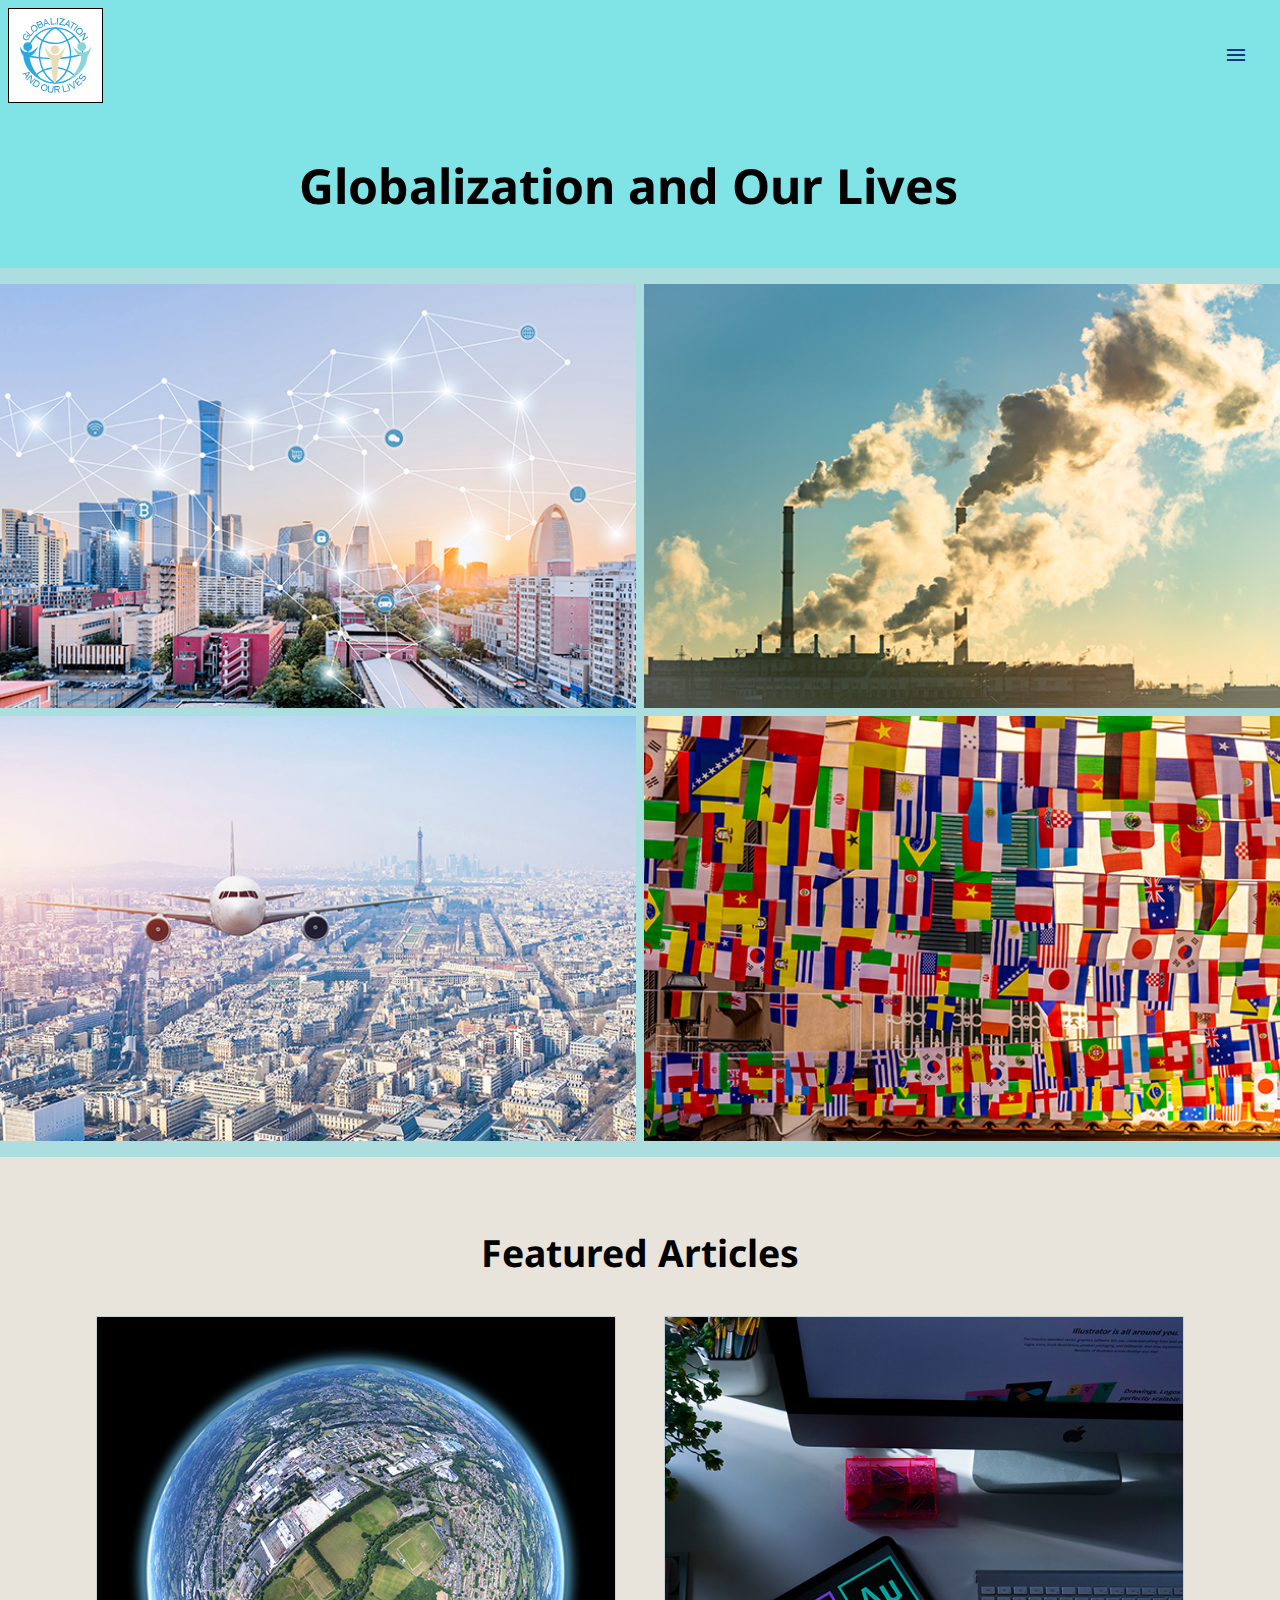
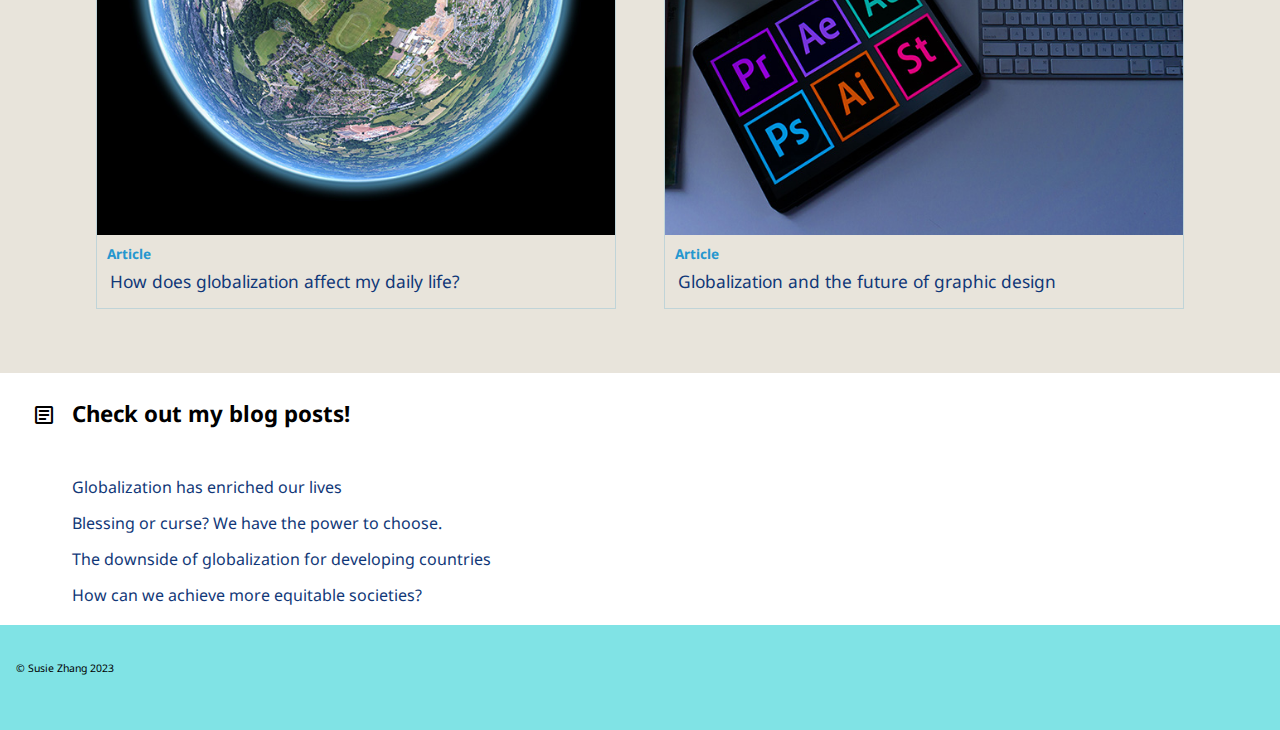
<file: index.html>
<!DOCTYPE html>
<html lang="en">
<head>
    <meta charset="UTF-8">
    <meta http-equiv="X-UA-Compatible" content="IE=edge">
    <meta name="viewport" content="width=device-width, initial-scale=1.0">
    <title>Independent Project Homepage</title>
    <link href="css/common.css" rel="stylesheet">
    <link href="css/home.css" rel="stylesheet">
    <link href="https://fonts.googleapis.com/icon?family=Material+Icons+Outlined"
        rel="stylesheet">
    <link href="https://fonts.googleapis.com/css2?family=Noto+Sans&family=Noto+Serif&display=swap" rel="stylesheet">
</head>

<body>

    <header role="banner">

        <div class="top-banner">
            <a href="index.html"><img src="images/logo-full-colour.svg" alt=""></a>

            <input type="checkbox" id="nav-toggle" class="nav-toggle">
            <label for="nav-toggle" class="nav-toggle-label"><span class="material-icons-outlined">menu</span></label>
            <nav>
                <ul>
                    <li><a href="index.html">Home</a></li>
                    <li><a href="html/about.html">About</a></li>
                    <li><a href="html/article.html">Articles</a></li>
                    <li><a href="html/blogpost.html">Blog</a></li>
                    <li><a href="html/contact.html">Contact</a></li>
                </ul>
            </nav>
        </div>
    
        <h1>Globalization and Our Lives</h1>
    </header>

    <main role="main">
        
        <section id="GlobalizationImages">
            <img src="images/city.jpg" alt="">
            <img src="images/smokestacks.jpg" alt="">
            <img src="images/plane.jpg" alt="">
            <img src="images/flags.jpg" alt="">
        </section>

        <section id="Articles">
            <h2>Featured Articles</h2>
            <div class="ArticlesGrid">
                <article>
                    <div class="Article">
                        <a href="html/article.html">
                            <img src="images/earth.jpg" alt="">
                            <div class="ArticleInfo">
                                <h5>Article</h5>
                                <p>How does globalization affect my daily life?</p>
                            </div>
                        </a>
                    </div>
                </article>

                <article>
                    <div class="Article">
                        <a href="">
                            <img src="images/adobe-creative.jpg" alt="">
                            <div class="ArticleInfo">
                                <h5>Article</h5>
                                <p>Globalization and the future of graphic design</p>
                            </div>
                        </a>
                    </div>
                </article>
                
            </div>
            
        </section>

        <section id="Blogposts">
            <div id="BlogSectionTitle">
                <span class="material-icons-outlined">article</span>
                <h3>Check out my blog posts!</h3>
            </div>
            <div>
                <ul>
                    <li><a href="html/blogpost.html">Globalization has enriched our lives</a></li>
                    <li><a href="">Blessing or curse? We have the power to choose.</a></li>
                    <li><a href="">The downside of globalization for developing countries</a></li>
                    <li><a href="">How can we achieve more equitable societies?</a></li>
                </ul>
            </div>
        </section>

    </main>
    
    <footer role="contentinfo">
        <p><small>© Susie Zhang 2023</small></p>
    </footer>

</body>
</html>
</file>
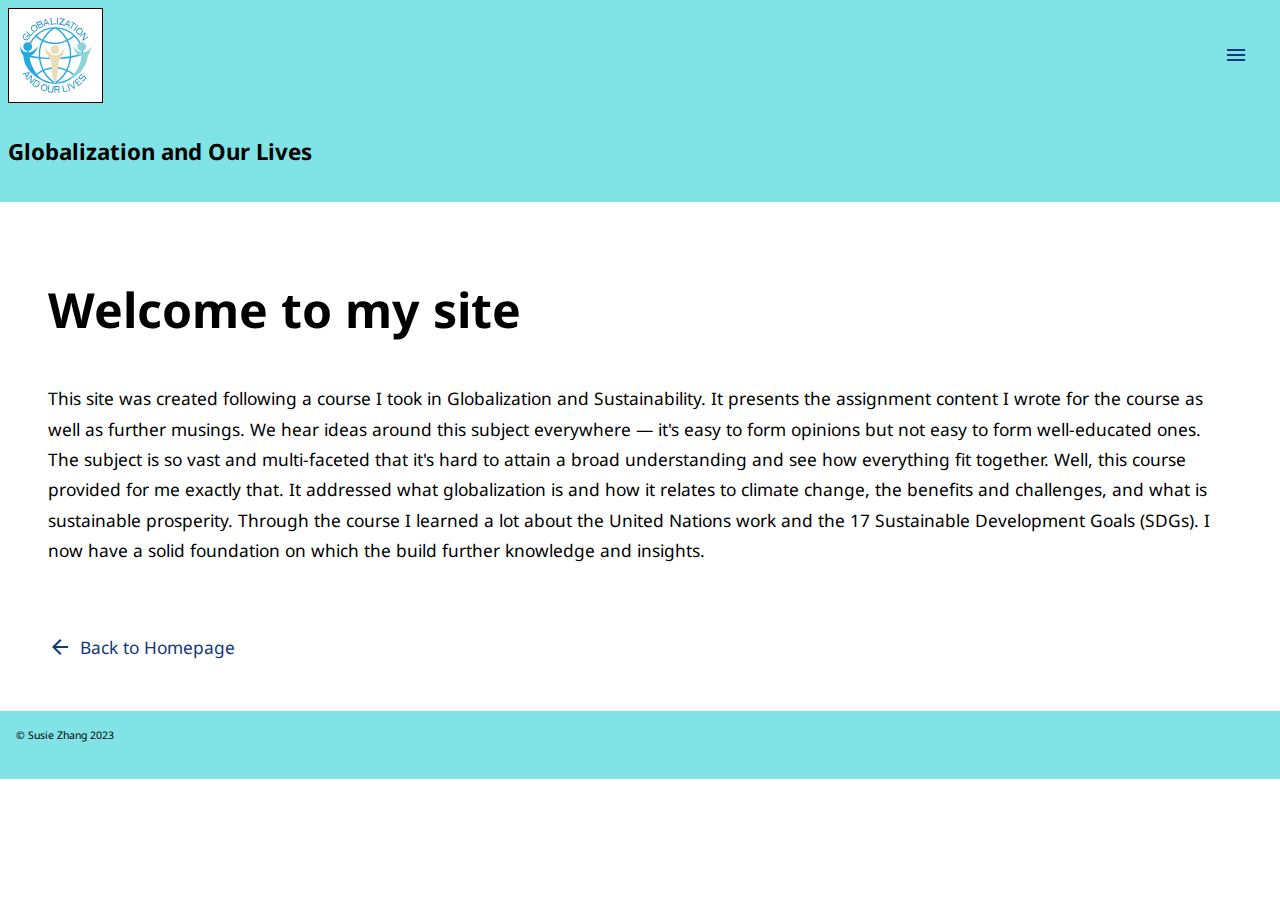
<file: html/about.html>
<!DOCTYPE html>
<html lang="en">
<head>
    <meta charset="UTF-8">
    <meta http-equiv="X-UA-Compatible" content="IE=edge">
    <meta name="viewport" content="width=device-width, initial-scale=1.0">
    <title>Blogpost</title>
    <link href="../css/common.css" rel="stylesheet">
    <link href="../css/about.css" rel="stylesheet">
    <link href="https://fonts.googleapis.com/icon?family=Material+Icons+Outlined"
        rel="stylesheet">
    <link href="https://fonts.googleapis.com/css2?family=Noto+Sans&family=Noto+Serif&display=swap" rel="stylesheet">
</head>

<body>

    <header role="banner">

        <div class="top-banner">
            <a href="../index.html"><img src="../images/logo-full-colour.svg" alt=""></a>

            <input type="checkbox" id="nav-toggle" class="nav-toggle">
            <label for="nav-toggle" class="nav-toggle-label"><span class="material-icons-outlined">menu</span></label>
            <nav>
                <ul>
                    <li><a href="../index.html">Home</a></li>
                    <li><a href="about.html">About</a></li>
                    <li><a href="article.html">Articles</a></li>
                    <li><a href="blogpost.html">Blog</a></li>
                    <li><a href="contact.html">Contact</a></li>
                </ul>
            </nav>
        </div>
    
        <h3>Globalization and Our Lives</h3>
    </header>

    <main role="main">
        <h1>Welcome to my site</h1>
        <p>This site was created following a course I took in Globalization and Sustainability. It presents the assignment content I wrote for the course as well as further musings. We hear ideas around this subject everywhere — it's easy to form opinions but not easy to form well-educated ones. The subject is so vast and multi-faceted that it's hard to attain a broad understanding and see how everything fit together. Well, this course provided for me exactly that. It addressed what globalization is and how it relates to climate change, the benefits and challenges, and what is sustainable prosperity. Through the course I learned a lot about the United Nations work and the 17 Sustainable Development Goals (SDGs). I now have a solid foundation on which the build further knowledge and insights.</p>
    </main>

    <aside>
        <a href="../index.html">
            <span class="material-icons-outlined">arrow_back</span>
            <p>Back to Homepage</p>
        </a>
    </aside>
    
    <footer role="contentinfo">
        <small>© Susie Zhang 2023</small>
    </footer>

</body>
</html>
</file>
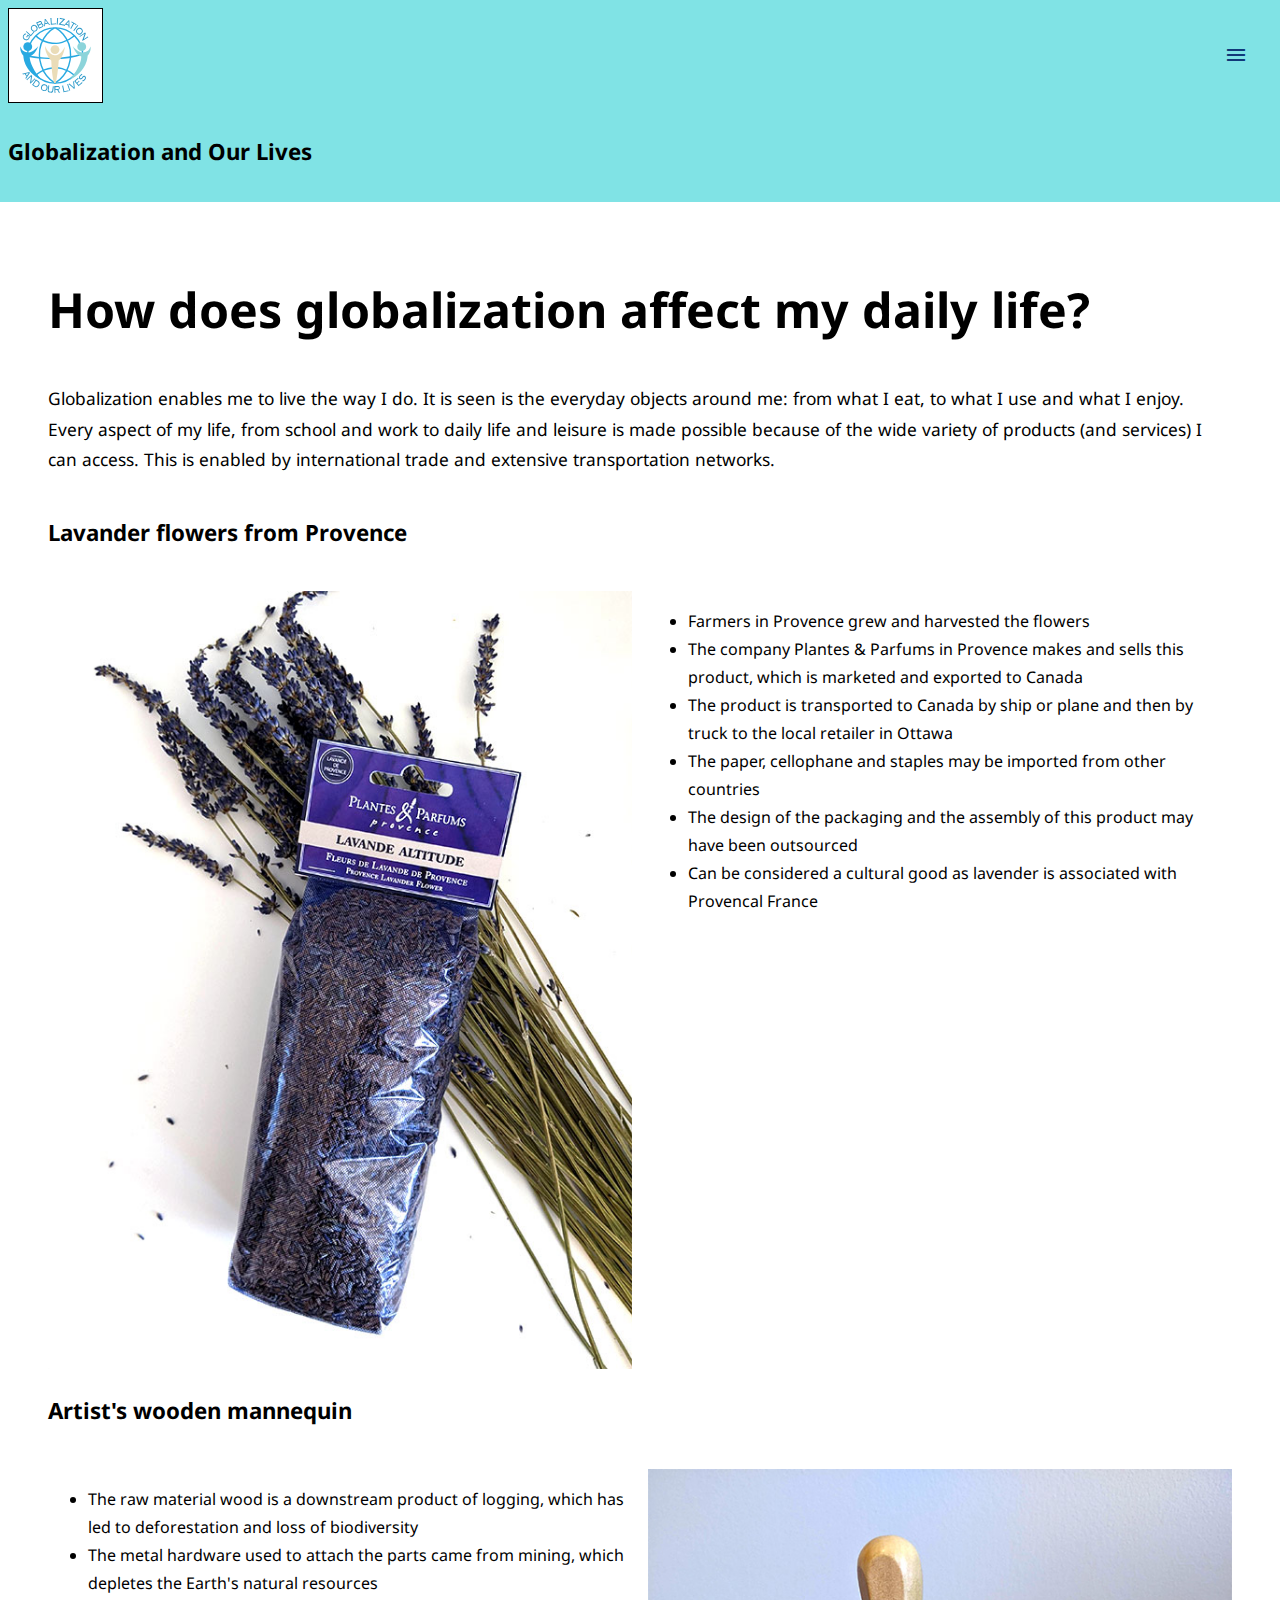
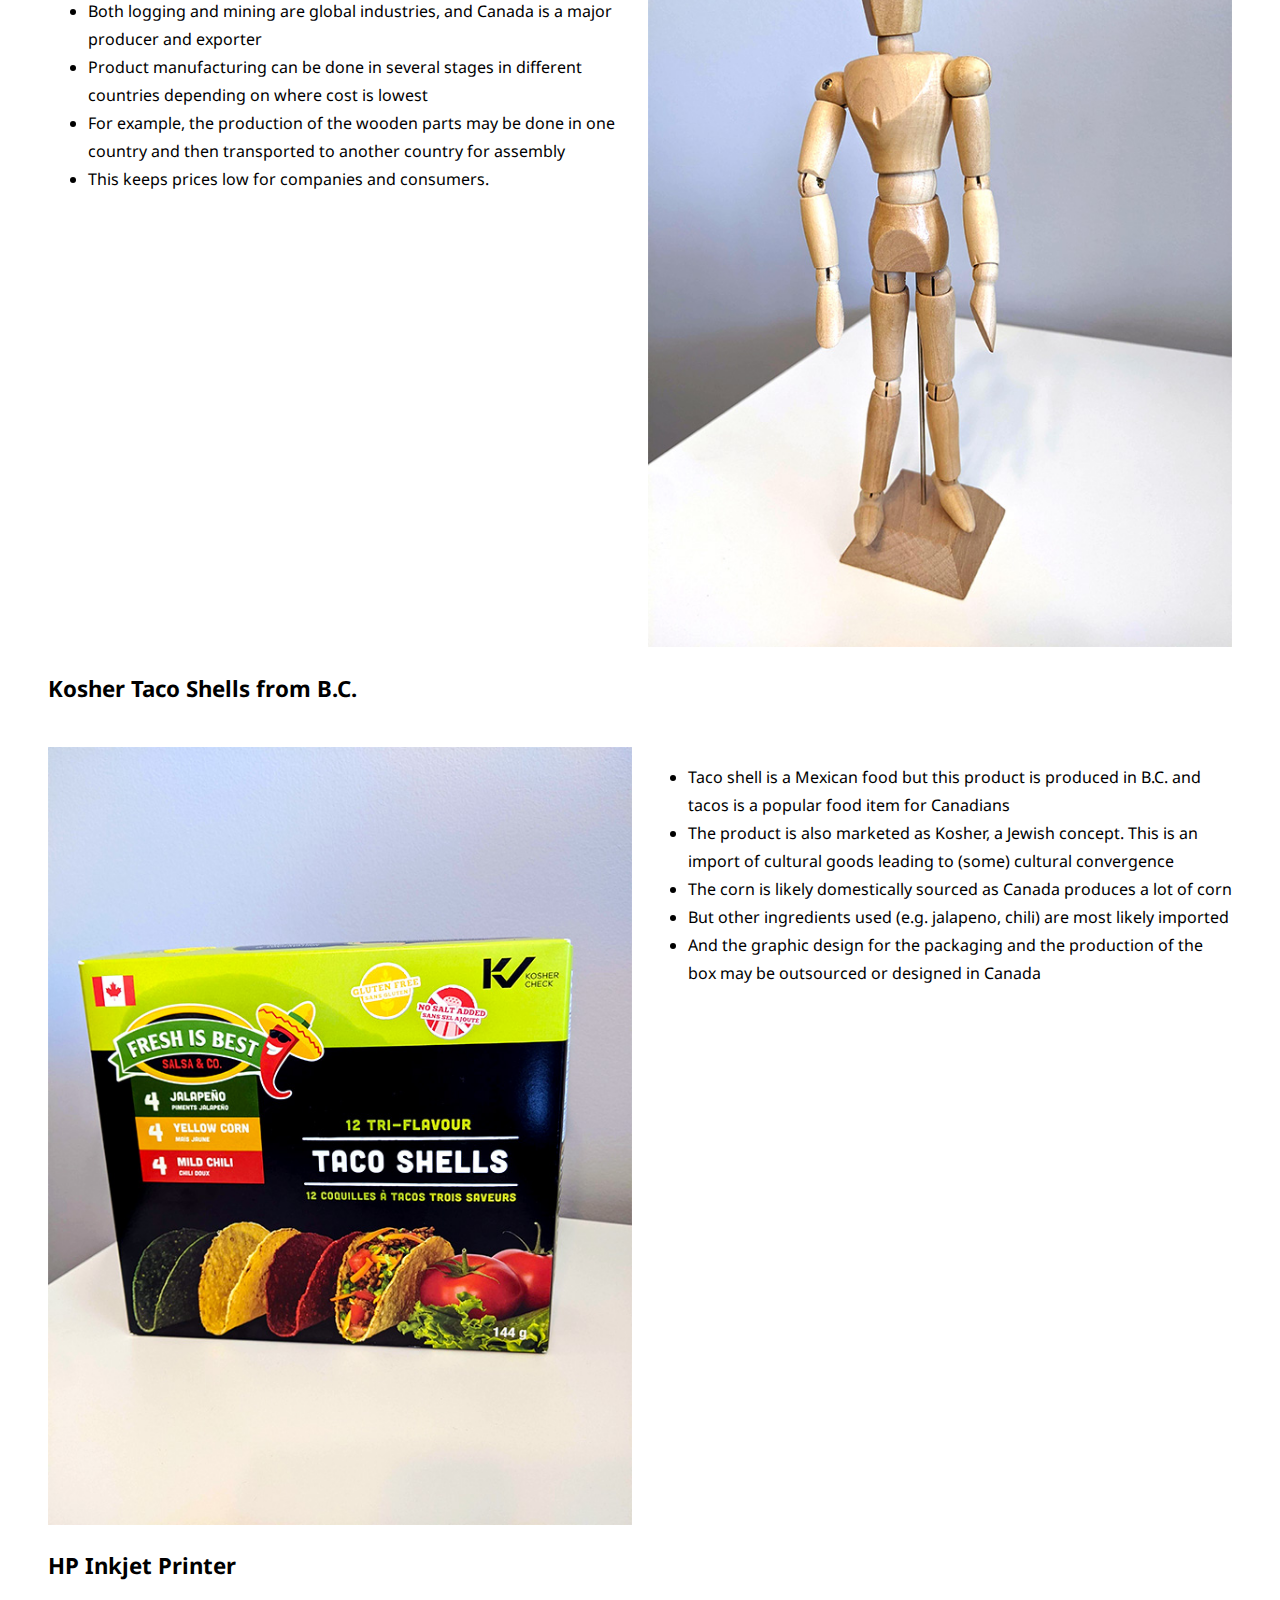
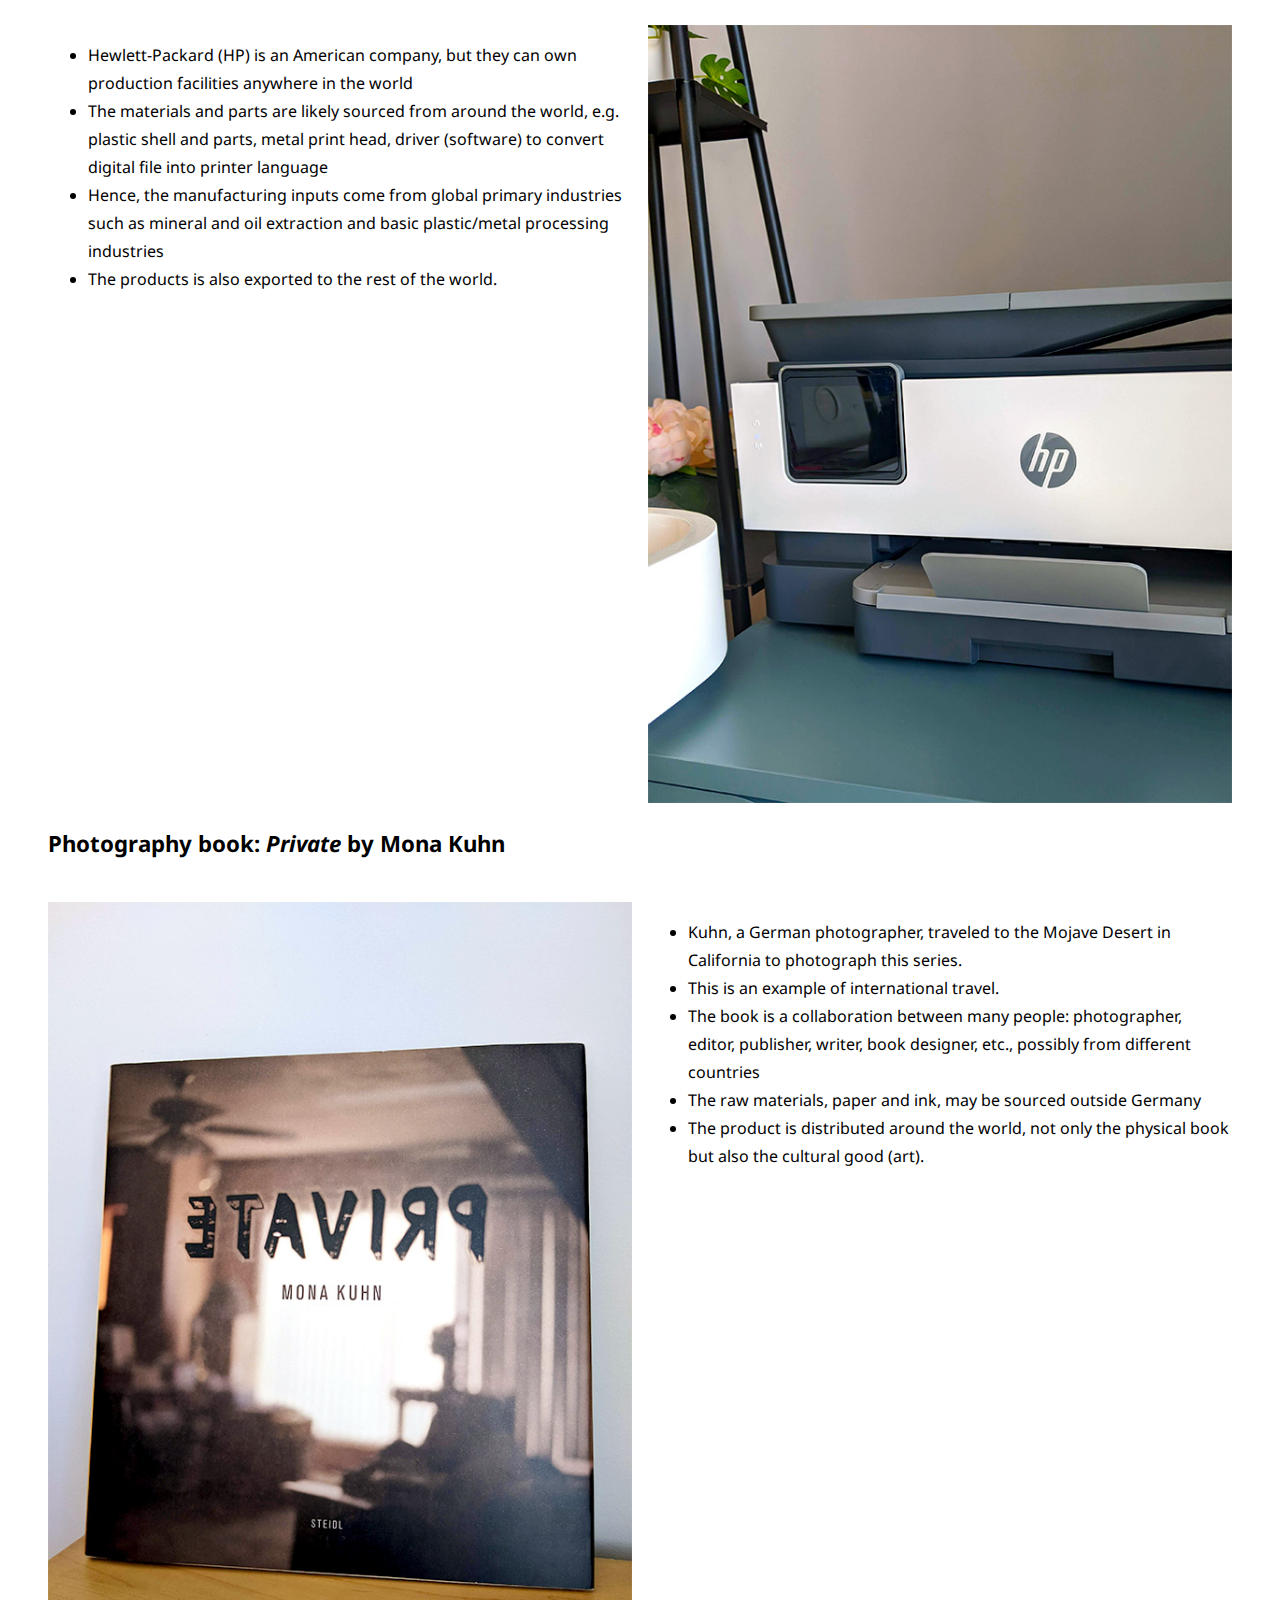
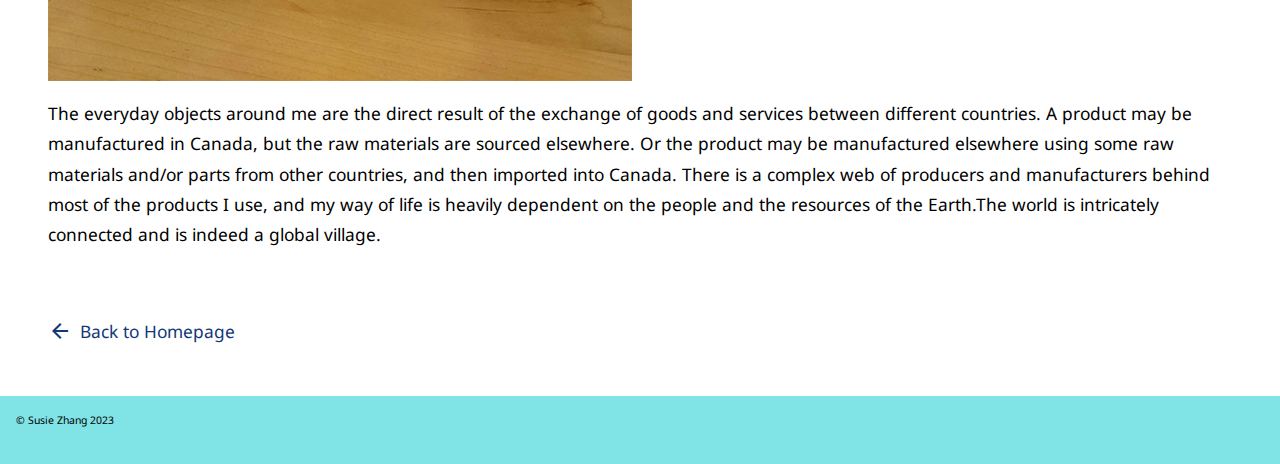
<file: html/article.html>
<!DOCTYPE html>
<html lang="en">
<head>
    <meta charset="UTF-8">
    <meta http-equiv="X-UA-Compatible" content="IE=edge">
    <meta name="viewport" content="width=device-width, initial-scale=1.0">
    <title>Article</title>
    <link href="../css/common.css" rel="stylesheet">
    <link href="../css/article.css" rel="stylesheet">
    <link href="https://fonts.googleapis.com/icon?family=Material+Icons+Outlined"rel="stylesheet">
    <link href="https://fonts.googleapis.com/css2?family=Noto+Sans&family=Noto+Serif&display=swap" rel="stylesheet">
</head>

<body>

    <header role="banner">

        <div class="top-banner">
            <a href="../index.html"><img src="../images/logo-full-colour.svg" alt=""></a>

            <input type="checkbox" id="nav-toggle" class="nav-toggle">
            <label for="nav-toggle" class="nav-toggle-label"><span class="material-icons-outlined">menu</span></label>
            <nav>
                <ul>
                    <li><a href="../index.html">Home</a></li>
                    <li><a href="about.html">About</a></li>
                    <li><a href="article.html">Articles</a></li>
                    <li><a href="blogpost.html">Blog</a></li>
                    <li><a href="contact.html">Contact</a></li>
                </ul>
            </nav>
        </div>
    
        <h3>Globalization and Our Lives</h3>
    </header>

    <main role="main">

        <h1>How does globalization affect my daily life?</h1>
        <p>Globalization enables me to live the way I do. It is seen is the everyday objects around me: from what I eat, to what I use and what I enjoy. Every aspect of my life, from school and work to daily life and leisure is made possible because of the wide variety of products (and services) I can access. This is enabled by international trade and extensive transportation networks.</p>
        
        <div id="GlobalizationExamples">
            <div class="ExamplePhotoLeft">
                <h3>Lavander flowers from Provence</h3>
                <img src="../images/lavander.jpg" alt="">
                <ol>
                    <li>Farmers in Provence grew and harvested the flowers</li>
                    <li>The company Plantes & Parfums in Provence makes and sells this product, which is marketed and exported to Canada</li>
                    <li>The product is transported to Canada by ship or plane and then by truck to the local retailer in Ottawa</li>
                    <li>The paper, cellophane and staples may be imported from other countries</li>
                    <li>The design of the packaging and the assembly of this product may have been outsourced</li>
                    <li>Can be considered a cultural good as lavender is associated with Provencal France</li>
                </ol>
            </div>

            <div class="ExamplePhotoRight">
                <h3>Artist's wooden mannequin</h3>
                <img src="../images/wooden-mannequin.jpg" alt="">
                <ol>
                    <li>The raw material wood is a downstream product of logging, which has led to deforestation and loss of biodiversity</li>
                    <li>The metal hardware used to attach the parts came from mining, which depletes the Earth's natural resources</li>
                    <li>Both logging and mining are global industries, and Canada is a major producer and exporter</li>
                    <li>Product manufacturing can be done in several stages in different countries depending on where cost is lowest</li>
                    <li>For example, the production of the wooden parts may be done in one country and then transported to another country for assembly</li>
                    <li>This keeps prices low for companies and consumers.</li>
                </ol>
            </div>

            <div class="ExamplePhotoLeft">
                <h3>Kosher Taco Shells from B.C.</h3>
                <img src="../images/taco-shells.jpg" alt="">
                <ol>
                    <li>Taco shell is a Mexican food but this product is produced in B.C. and tacos is a popular food item for Canadians</li>
                    <li>The product is also marketed as Kosher, a Jewish concept. This is an import of cultural goods leading to (some) cultural convergence</li>
                    <li>The corn is likely domestically sourced as Canada produces a lot of corn</li>
                    <li>But other ingredients used (e.g. jalapeno, chili) are most likely imported</li>
                    <li>And the graphic design for the packaging and the production of the box may be outsourced or designed in Canada</li>
                </ol>
            </div>

            <div class="ExamplePhotoRight">
                <h3>HP Inkjet Printer</h3>
                <img src="../images/printer.jpg" alt="">
                <ol>
                    <li>Hewlett-Packard (HP) is an American company, but they can own production facilities anywhere in the world</li>
                    <li>The materials and parts are likely sourced from around the world, e.g. plastic shell and parts, metal print head, driver (software) to convert digital file into printer language</li>
                    <li>Hence, the manufacturing inputs come from global primary industries such as mineral and oil extraction and basic plastic/metal processing industries</li>
                    <li>The products is also exported to the rest of the world.</li>
                </ol>
            </div>

            <div class="ExamplePhotoLeft">
                <h3>Photography book: <i>Private</i> by Mona Kuhn</h3>
                <img src="../images/photo-book.jpg" alt="">
                <ol>
                    <li>Kuhn, a German photographer, traveled to the Mojave Desert in California to photograph this series.</li>
                    <li>This is an example of international travel.</li>
                    <li>The book is a collaboration between many people: photographer, editor, publisher, writer, book designer, etc., possibly from different countries</li>
                    <li>The raw materials, paper and ink, may be sourced outside Germany</li>
                    <li>The product is distributed around the world, not only the physical book but also the cultural good (art).</li>
                </ol>
            </div>
        </div>

        <p>The everyday objects around me are the direct result of the exchange of goods and services between different countries. A product may be manufactured in Canada, but the raw materials are sourced elsewhere. Or the product may be manufactured elsewhere using some raw materials and/or parts from other countries, and then imported into Canada. There is a complex web of producers and manufacturers behind most of the products I use, and my way of life is heavily dependent on the people and the resources of the Earth.The world is intricately connected and is indeed a global village.</p>
       
    </main>

    <aside>
        <a href="../index.html">
            <span class="material-icons-outlined">arrow_back</span>
            <p>Back to Homepage</p>
        </a>
    </aside>
    
    <footer role="contentinfo">
        <small>© Susie Zhang 2023</small>
    </footer>

</body>
</html>
</file>
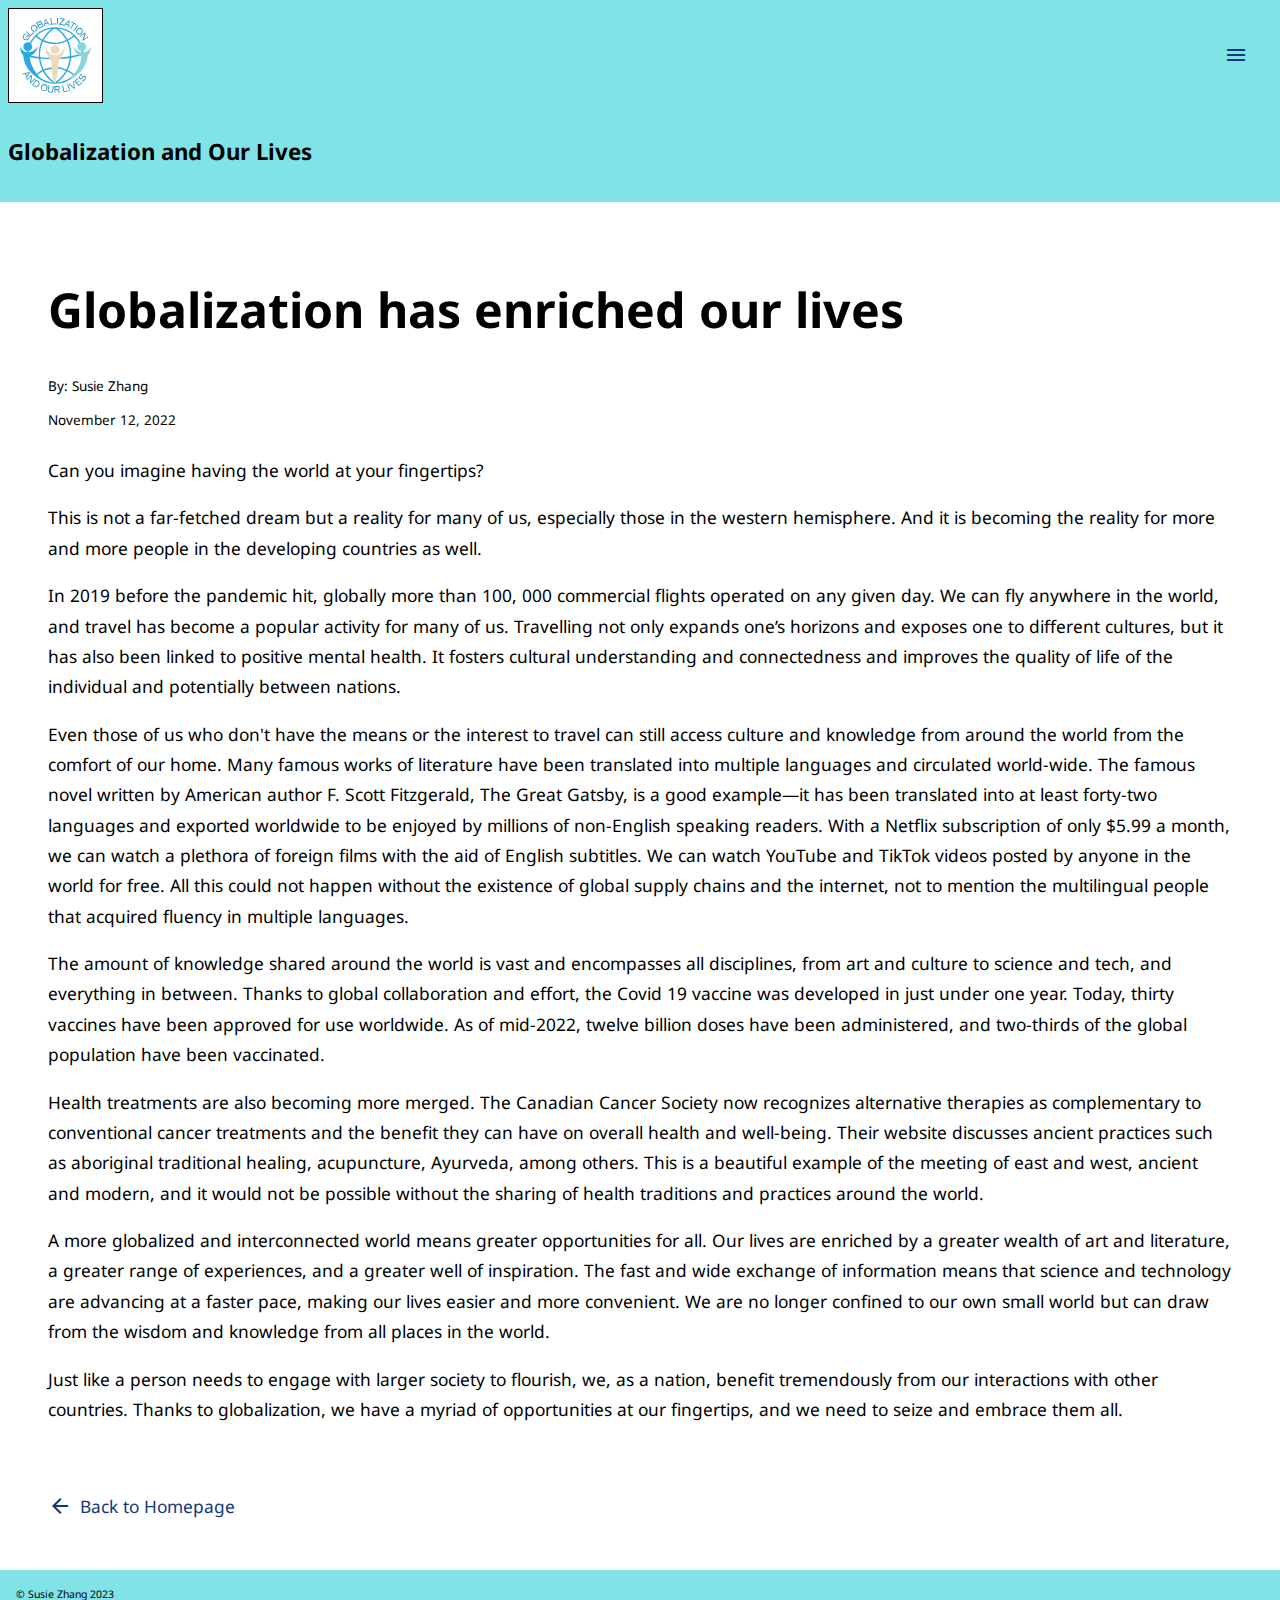
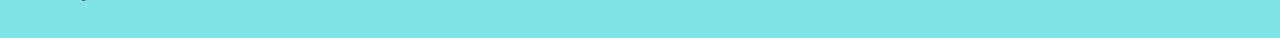
<file: html/blogpost.html>
<!DOCTYPE html>
<html lang="en">
<head>
    <meta charset="UTF-8">
    <meta http-equiv="X-UA-Compatible" content="IE=edge">
    <meta name="viewport" content="width=device-width, initial-scale=1.0">
    <title>Blogpost</title>
    <link href="../css/common.css" rel="stylesheet">
    <link href="../css/blogpost.css" rel="stylesheet">
    <link href="https://fonts.googleapis.com/icon?family=Material+Icons+Outlined"
        rel="stylesheet">
    <link href="https://fonts.googleapis.com/css2?family=Noto+Sans&family=Noto+Serif&display=swap" rel="stylesheet">
</head>

<body>

    <header role="banner">

        <div class="top-banner">
            <a href="../index.html"><img src="../images/logo-full-colour.svg" alt=""></a>

            <input type="checkbox" id="nav-toggle" class="nav-toggle">
            <label for="nav-toggle" class="nav-toggle-label"><span class="material-icons-outlined">menu</span></label>
            <nav>
                <ul>
                    <li><a href="../index.html">Home</a></li>
                    <li><a href="about.html">About</a></li>
                    <li><a href="article.html">Articles</a></li>
                    <li><a href="blogpost.html">Blog</a></li>
                    <li><a href="contact.html">Contact</a></li>
                </ul>
            </nav>
        </div>
    
        <h3>Globalization and Our Lives</h3>
    </header>

    <main role="main">
        <h1>Globalization has enriched our lives</h1>
        <div class="AuthorDate">
            <p>By: Susie Zhang</p>
            <p>November 12, 2022</p>
        </div>
        <p>Can you imagine having the world at your fingertips?</p>
        <p>This is not a far-fetched dream but a reality for many of us, especially those in the western hemisphere. And it is becoming the reality for more and more people in the developing countries as well.</p>
        <p>In 2019 before the pandemic hit, globally more than 100, 000 commercial flights operated on any given day. We can fly anywhere in the world, and travel has become a popular activity for many of us. Travelling not only expands one’s horizons and exposes one to different cultures, but it has also been linked to positive mental health. It fosters cultural understanding and connectedness and improves the quality of life of the individual and potentially between nations.</p>
        <p>Even those of us who don't have the means or the interest to travel can still access culture and knowledge from around the world from the comfort of our home. Many famous works of literature have been translated into multiple languages and circulated world-wide. The famous novel written by American author F. Scott Fitzgerald, The Great Gatsby, is a good example—it has been translated into at least forty-two languages and exported worldwide to be enjoyed by millions of non-English speaking readers. With a Netflix subscription of only $5.99 a month, we can watch a plethora of foreign films with the aid of English subtitles. We can watch YouTube and TikTok videos posted by anyone in the world for free. All this could not happen without the existence of global supply chains and the internet, not to mention the multilingual people that acquired fluency in multiple languages.</p>
        <p>The amount of knowledge shared around the world is vast and encompasses all disciplines, from art and culture to science and tech, and everything in between. Thanks to global collaboration and effort, the Covid 19 vaccine was developed in just under one year. Today, thirty vaccines have been approved for use worldwide. As of mid-2022, twelve billion doses have been administered, and two-thirds of the global population have been vaccinated.</p>
        <p>Health treatments are also becoming more merged. The Canadian Cancer Society now recognizes alternative therapies as complementary to conventional cancer treatments and the benefit they can have on overall health and well-being. Their website discusses ancient practices such as aboriginal traditional healing, acupuncture, Ayurveda, among others. This is a beautiful example of the meeting of east and west, ancient and modern, and it would not be possible without the sharing of health traditions and practices around the world.</p>
        <p>A more globalized and interconnected world means greater opportunities for all. Our lives are enriched by a greater wealth of art and literature, a greater range of experiences, and a greater well of inspiration. The fast and wide exchange of information means that science and technology are advancing at a faster pace, making our lives easier and more convenient. We are no longer confined to our own small world but can draw from the wisdom and knowledge from all places in the world.</p>
        <p>Just like a person needs to engage with larger society to flourish, we, as a nation, benefit tremendously from our interactions with other countries. Thanks to globalization, we have a myriad of opportunities at our fingertips, and we need to seize and embrace them all.</p>
    </main>

    <aside>
        <a href="../index.html">
            <span class="material-icons-outlined">arrow_back</span>
            <p>Back to Homepage</p>
        </a>
    </aside>
    
    <footer role="contentinfo">
        <small>© Susie Zhang 2023</small>
    </footer>

</body>
</html>
</file>
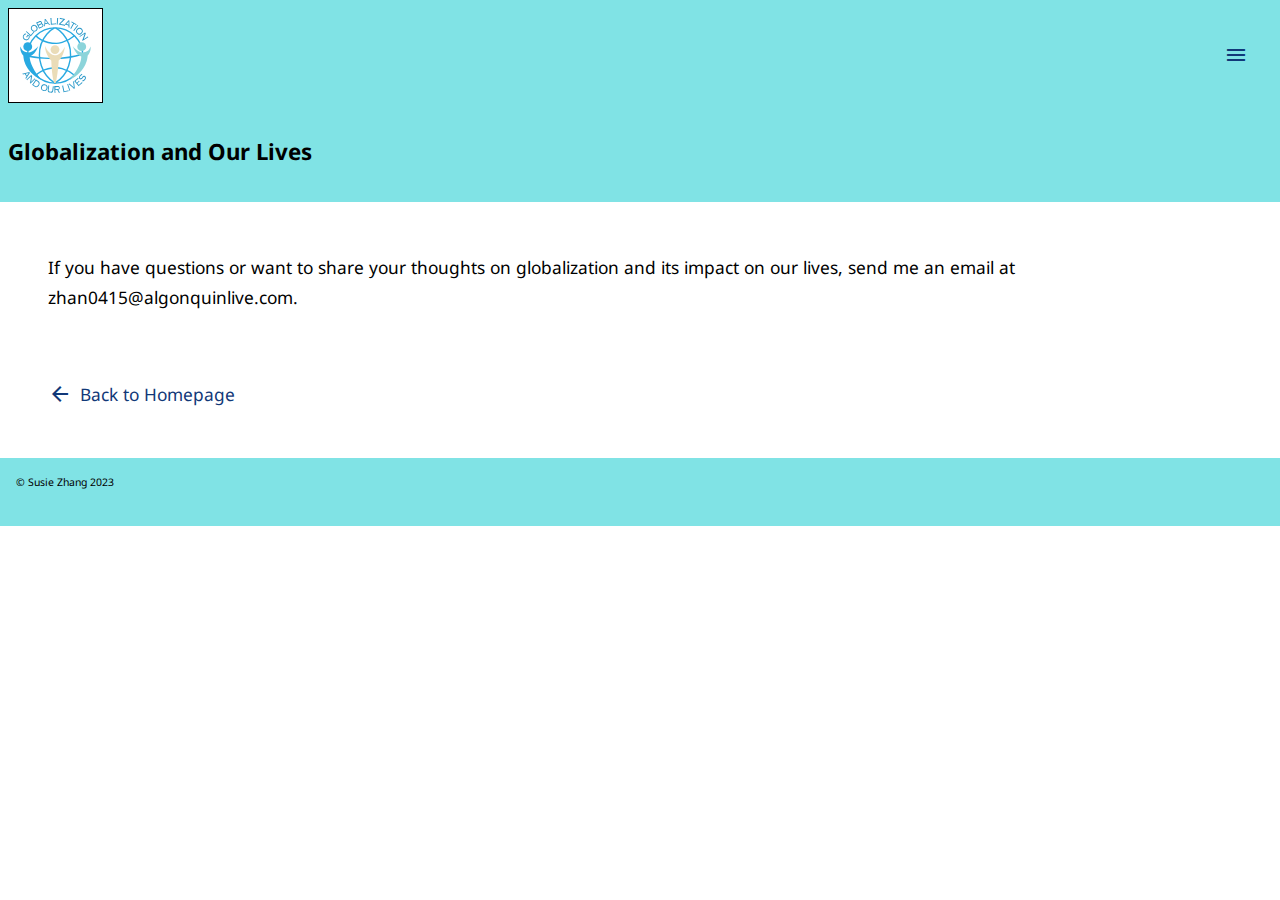
<file: html/contact.html>
<!DOCTYPE html>
<html lang="en">
<head>
    <meta charset="UTF-8">
    <meta http-equiv="X-UA-Compatible" content="IE=edge">
    <meta name="viewport" content="width=device-width, initial-scale=1.0">
    <title>Blogpost</title>
    <link href="../css/common.css" rel="stylesheet">
    <link href="../css/contact.css" rel="stylesheet">
    <link href="https://fonts.googleapis.com/icon?family=Material+Icons+Outlined"
        rel="stylesheet">
    <link href="https://fonts.googleapis.com/css2?family=Noto+Sans&family=Noto+Serif&display=swap" rel="stylesheet">
</head>

<body>

    <header role="banner">

        <div class="top-banner">
            <a href="../index.html"><img src="../images/logo-full-colour.svg" alt=""></a>

            <input type="checkbox" id="nav-toggle" class="nav-toggle">
            <label for="nav-toggle" class="nav-toggle-label"><span class="material-icons-outlined">menu</span></label>
            <nav>
                <ul>
                    <li><a href="../index.html">Home</a></li>
                    <li><a href="about.html">About</a></li>
                    <li><a href="article.html">Articles</a></li>
                    <li><a href="blogpost.html">Blog</a></li>
                    <li><a href="contact.html">Contact</a></li>
                </ul>
            </nav>
        </div>
    
        <h3>Globalization and Our Lives</h3>
    </header>

    <main role="main">
        <p>If you have questions or want to share your thoughts on globalization and its impact on our lives, send me an email at zhan0415@algonquinlive.com.</p>
    </main>

    <aside>
        <a href="../index.html">
            <span class="material-icons-outlined">arrow_back</span>
            <p>Back to Homepage</p>
        </a>
    </aside>
    
    <footer role="contentinfo">
        <small>© Susie Zhang 2023</small>
    </footer>

</body>
</html>
</file>
<file: css/common.css>
html {
    font-family: 'Noto Sans', sans-serif;
    line-height: 1.75;
    box-sizing: border-box;
    font-size: 100%;
  }
  
  *, *::before, *::after {
    box-sizing: inherit;
  }

  :root {
    --font-size-xs: clamp(0.64rem, 0.02vw + 0.64rem, 0.67rem);
    --font-size-sm: clamp(0.8rem, 0.07vw + 0.79rem, 0.89rem);
    --font-size-base: clamp(1rem, 0.14vw + 0.97rem, 1.19rem);
    --font-size-md: clamp(1.25rem, 0.24vw + 1.2rem, 1.58rem);
    --font-size-lg: clamp(1.56rem, 0.4vw + 1.48rem, 2.11rem);
    --font-size-xl: clamp(1.95rem, 0.63vw + 1.83rem, 2.81rem);
    --font-size-xxl: clamp(2.44rem, 0.96vw + 2.25rem, 3.75rem);
    --font-size-xxxl: clamp(3.05rem, 1.43vw + 2.77rem, 5rem);
  }

  h1 {
    font-size: var(--font-size-xxl);
  }
  
  h2 {
    font-size: var(--font-size-xl);
  }

  h3 {
    font-size: var(--font-size-md);
  }
  
  h5 {
    font-size: var(--font-size-sm);
  }
  
  small {
    font-size: var(--font-size-xs);
  }

  body {
    margin: 0;
  }
  
  p {
    font-size: var(--font-size-base);
  }

  nav {
    display: none;
  }

  nav ul {
    display: flex;
    flex-direction: column;
    list-style-type: none;
  }

  nav a {
    text-decoration: none;
    color: #113878;
  }

  nav a:hover {
    text-decoration: underline solid #2597CF 15%;
  }

  .nav-toggle-label span {
    color: #113878;
  }
  
  /* place the checkbox way off screen to not be visible BUT still accessible by someone using a keyboard or assistive technology. Preferred over display: none */
  input.nav-toggle {
   position: absolute !important;
   top: -9999px !important;
   left: -9999px !important;
  }
  
  /* if input.nav-toggle is checked then display the nav. 
  ~ looks for any nav element that is preceded by the input.nav-toggle. */
  input.nav-toggle:checked ~ nav {
    display: block;
  }
  
  /* display the label in mobile that has our hamburgur menu  */
  label.nav-toggle-label {

  }

  header a img {
    width: 30%;
    background-color: white;
    border-style: solid;
    border-width: thin;
    border-color: black;
  }

  .top-banner {
    display: flex;
    justify-content: space-between;
    align-items: center;
  }

  header {
    display: grid;
    padding: 0.5em 2em 0.5em 0.5em;
    background-color: #80E3E5;
  }

  footer {
    background-color: #80E3E5;
    padding: 0.5em 1em 2em;
  }

  @media screen and (min-width: 48em) {

    header a img {
      width: 35%;
    }
  }

  @media screen and (min-width: 85em) {

    header a img {
      width: 40%;
    }

    /* hidden on screens above 1360px (desktop) */
    label.nav-toggle-label {
      display: none;
    }
    
    /* display the nav on screens above 85em */
    nav {
      display: block;
    }

    nav ul {
      flex-direction: row;
    }

    nav li {
      padding: 0.5em;
    }
  }
</file>
<file: css/home.css>
html {
    box-sizing: border-box;
  }
  
  *, *::before, *::after {
    box-sizing: inherit;
  }

  header h1 {
    text-align: center;
  }

  main a {
    color: #113878;
    text-decoration: none;
  }

  main a:hover {
    text-decoration: underline solid #80E3E5 15%;
  }

  #GlobalizationImages {
    background-color: #acdedf;
    display: grid;
    grid-template-columns: 1fr;
    grid-template-rows: repeat(4, 1fr);
    padding: 1em 0;
    gap: 0.5em;
  }

  #GlobalizationImages img{
    width: 100%;
  }

  #Articles {
    background-color: #e8e4db;
    padding: 2em 6em 4em;
  }

  .ArticlesGrid {
    display: grid;
    grid-template-columns: 1fr;
    grid-template-rows: auto auto;
    gap: 3em;
  }

  #Articles h2 {
    text-align: center;
  }

  #Articles img {
    width: 100%;
  }

  .ArticleInfo {
    display: flex;
    flex-direction: column;
    margin: 0.5em 0 1em;
    gap: 0.25em;
  }

  .Article a {
    display: grid;
    grid-template-columns: 1fr;
    border-style: solid;
    border-width: thin;
    border-color: rgb(37, 151, 207, 0.2);
  }

  #Articles h5 {
    color: #2597CF;
    padding: 0 0.75em;
    margin: 0;
  }

  #Articles p {
    padding: 0 0.75em;
    margin: 0;
    line-height: 1.25;
  }
  
  #Blogposts {
    margin: 0 2em;
  }

  #BlogSectionTitle {
    display: flex;
    align-items: center;
    gap: 1em;
  }

  #Blogposts ul {
    list-style-type: none;
  }
  

  #Blogposts li {
    margin: 0.5em 0;
  }

  @media screen and (min-width: 48em) {
    
    #GlobalizationImages {
      grid-template-columns: 1fr 1fr;
      grid-template-rows: 1fr 1fr;
      gap: 0.5em;
    }

    #GlobalizationImages img:nth-child(2) {
      grid-row: 1;
      grid-column: 2;
    }

    #GlobalizationImages img:nth-child(3) {
      grid-row: 2;
      grid-column: 1;
    }

    #GlobalizationImages img:last-child {
      grid-row: 2;
      grid-column: 2;
    }

    .ArticlesGrid {
      grid-template-columns: 1fr 1fr;
      grid-template-rows: 1fr;
    }

    .ArticlesGrid article:first-child {
      grid-row: 1;
      grid-column: 1;
    }

    .ArticlesGrid article:nth-child(2) {
      grid-row: 1;
      grid-column: 2;
    }

  }
  
  @media screen and (min-width: 85em) {
    
    #GlobalizationImages {
      grid-template-columns: repeat(4, 1fr);
      grid-template-rows: 1fr;
      gap: 0.5em;
    }

    #GlobalizationImages img:nth-child(2) {
      grid-column: 2;
      grid-row: 1;
    }

    #GlobalizationImages img:nth-child(3) {
      grid-column: 3;
      grid-row: 1;
    }

    #GlobalizationImages img:last-child {
      grid-column: 4;
      grid-row: 1;
    }

    .Article a {
      grid-template-columns: 1fr 1fr;
      grid-template-rows: auto 1fr;
    }

    .Article a img {
      grid-row: 1/-1;
      grid-column: 1;
    }

    .Article a h5 {
      grid-row: 1;
      grid-column: 2;
    }

    .Article a ul {
      grid-row: 2;
      grid-column: 2;
    }

  }
</file>
<file: css/about.css>
html {
    box-sizing: border-box;
  }
  
  *, *::before, *::after {
    box-sizing: inherit;
  }

  main {
    padding: 2em 3em;
  }

  .AuthorDate {
    font-size: var(--font-size-sm);
    padding: 0 0 1em;
  }

  aside {
    padding: 0 3em 2em;
    text-align: right;
  }

  aside a {
    display: flex;
    align-items: center;
    gap: 0.5em;
  }

  aside a {
    color: #113878;
  }

  aside a {
    text-decoration: none;
  }

  aside a:hover {
    color: #80E3E5;
  }
</file>
<file: css/article.css>
html {
    box-sizing: border-box;
  }
  
  *, *::before, *::after {
    box-sizing: inherit;
  }

  main {
    padding: 2em 3em;
  }

  #GlobalizationExamples {
    display: grid;
    grid-template-columns: 1fr;
  }

  #GlobalizationExamples ol {
    list-style-type: disc;
  }

  #GlobalizationExamples img {
    width: 50%;
  }

  .ExamplePhotoLeft {
    display: grid;
    grid-template-columns: 1fr;
  }

  .ExamplePhotoRight {
    display: grid;
    grid-template-columns: 1fr;
  }

  aside {
    padding: 0 3em 2em;
    text-align: right;
  }

  aside a {
    display: flex;
    align-items: center;
    gap: 0.5em;
  }

  aside a {
    color: #113878;
  }

  aside a {
    text-decoration: none;
  }

  aside a:hover {
    color: #80E3E5;
  }

@media screen and (min-width: 48em) {

    #GlobalizationExamples img {
        width: 100%;
      }    

    .ExamplePhotoLeft {
        grid-template-columns: 1fr 1fr;
        grid-template-rows: auto 1fr;
        gap: 1em;
    }

    .ExamplePhotoLeft h3 {
        grid-row: 1;
        grid-column: 1/-1;
    }

    .ExamplePhotoLeft img {
        grid-column: 1;
        grid-row: 2;
    }

    .ExamplePhotoLeft ol {
        grid-column: 2;
        grid-row: 2;
    }

    .ExamplePhotoRight {
        grid-template-columns: 1fr 1fr;
        grid-template-rows: auto 1fr;
        gap: 1em;
    }

    .ExamplePhotoRight h3 {
        grid-row: 1;
        grid-column: 1/-1;
    }

    .ExamplePhotoRight ol {
        grid-column: 1;
        grid-row: 2;
    }

    .ExamplePhotoRight img {
        grid-column: 2;
        grid-row: 2;
    }

  }

  @media screen and (min-width: 85em) {

    #GlobalizationExamples {
        grid-template-columns: 1fr 1fr;
        gap: 3em;
      }

    #GlobalizationExamples img {
        width: 100%;
      }    

    .ExamplePhotoLeft {
        grid-column: 1;
        grid-template-columns: 1fr 1fr;
        grid-template-rows: auto 1fr;
        gap: 1em;
    }

    .ExamplePhotoLeft h3 {
        grid-row: 1;
        grid-column: 1/-1;
    }

    .ExamplePhotoLeft img {
        grid-column: 1;
        grid-row: 2;
    }

    .ExamplePhotoLeft ol {
        grid-column: 2;
        grid-row: 2;
    }

    .ExamplePhotoRight {
        grid-column: 2;
        grid-template-columns: 1fr 1fr;
        grid-template-rows: auto 1fr;
        gap: 1em;
    }

    .ExamplePhotoRight h3 {
        grid-row: 1;
        grid-column: 1/-1;
    }

    .ExamplePhotoRight ol {
        grid-column: 2;
        grid-row: 2;
    }

    .ExamplePhotoRight img {
        grid-column: 1;
        grid-row: 2;
    }

  }
</file>
<file: css/blogpost.css>
html {
    box-sizing: border-box;
  }
  
  *, *::before, *::after {
    box-sizing: inherit;
  }

  main {
    padding: 2em 3em;
  }

  .AuthorDate p {
    font-size: var(--font-size-sm);
    padding: 0 0 1em;
    line-height: 0.5;
  }

  aside {
    padding: 0 3em 2em;
    text-align: right;
  }

  aside a {
    display: flex;
    align-items: center;
    gap: 0.5em;
  }

  aside a {
    color: #113878;
  }

  aside a {
    text-decoration: none;
  }

  aside a:hover {
    color: #80E3E5;
  }
</file>
<file: css/contact.css>
html {
    box-sizing: border-box;
  }
  
  *, *::before, *::after {
    box-sizing: inherit;
  }

  main {
    padding: 2em 3em;
  }

  .AuthorDate {
    font-size: var(--font-size-sm);
    padding: 0 0 1em;
  }

  aside {
    padding: 0 3em 2em;
    text-align: right;
  }

  aside a {
    display: flex;
    align-items: center;
    gap: 0.5em;
  }

  aside a {
    color: #113878;
  }

  aside a {
    text-decoration: none;
  }

  aside a:hover {
    color: #80E3E5;
  }
</file>
